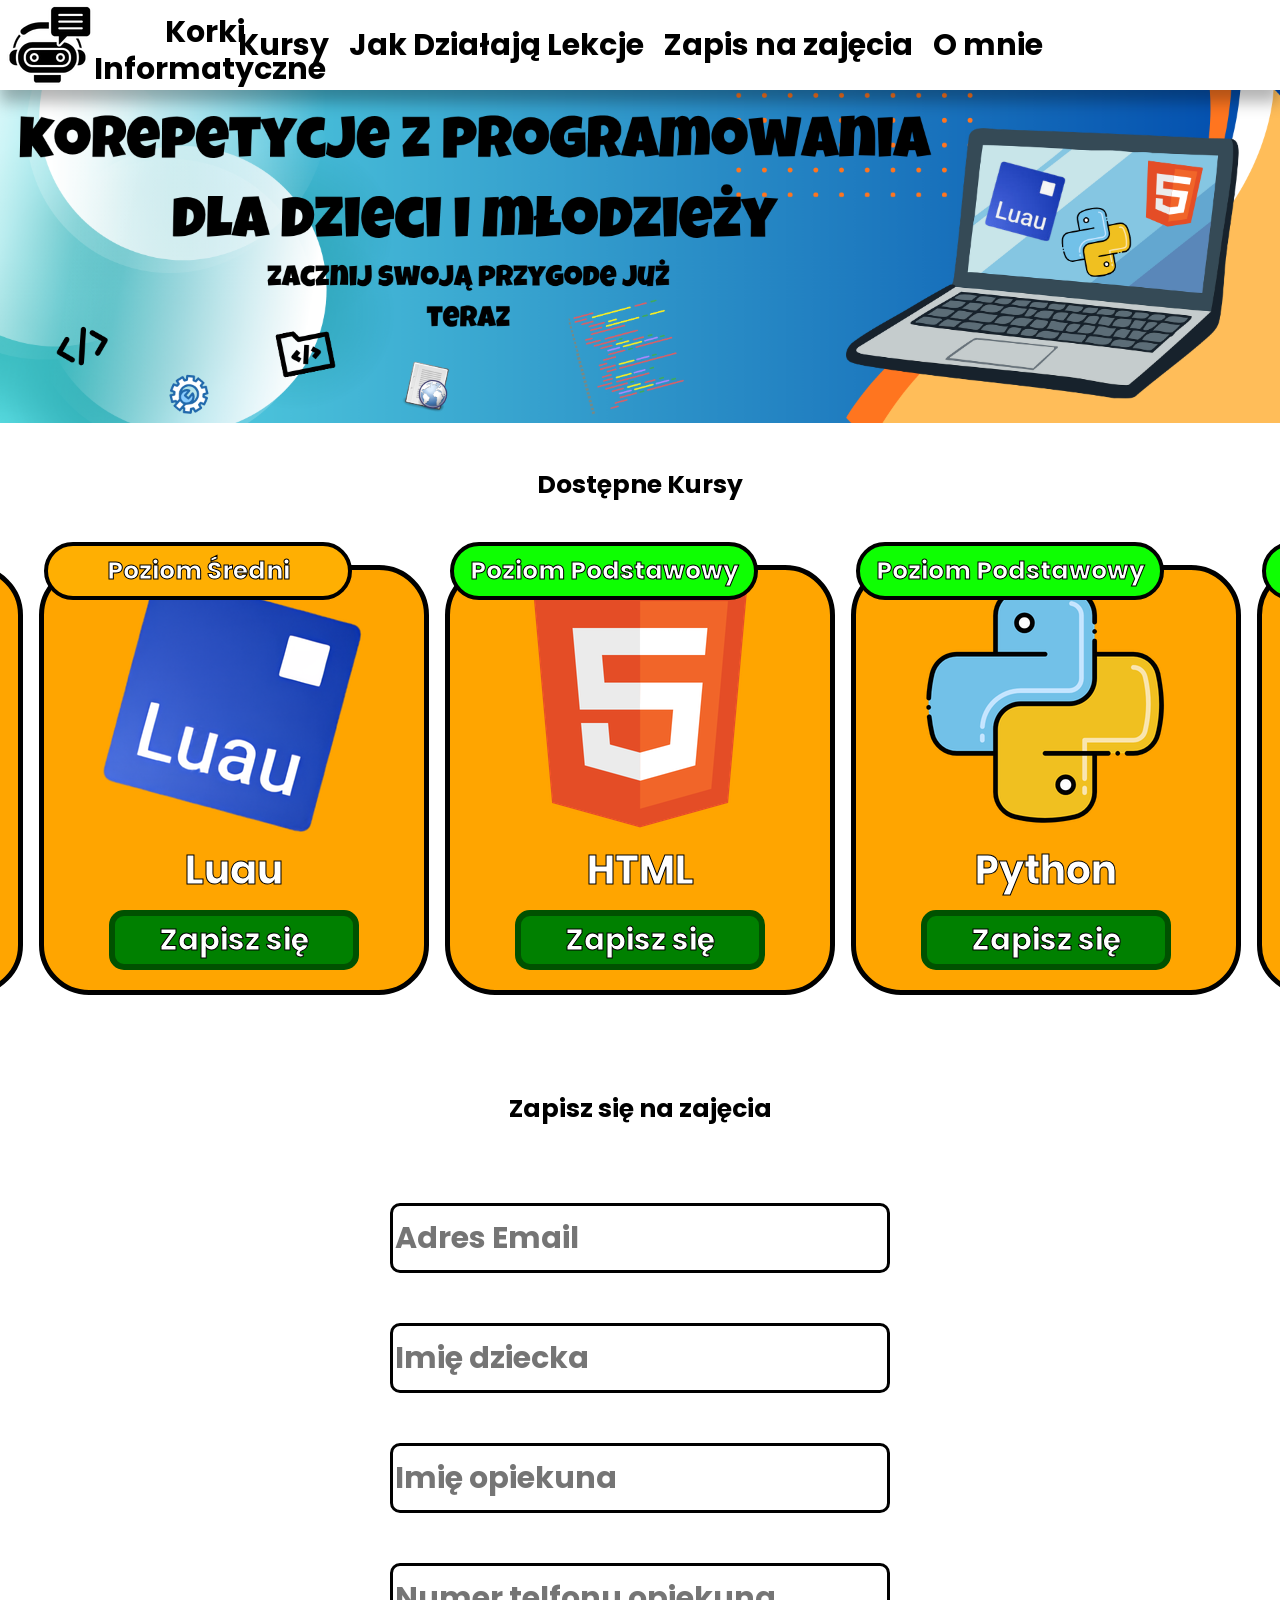
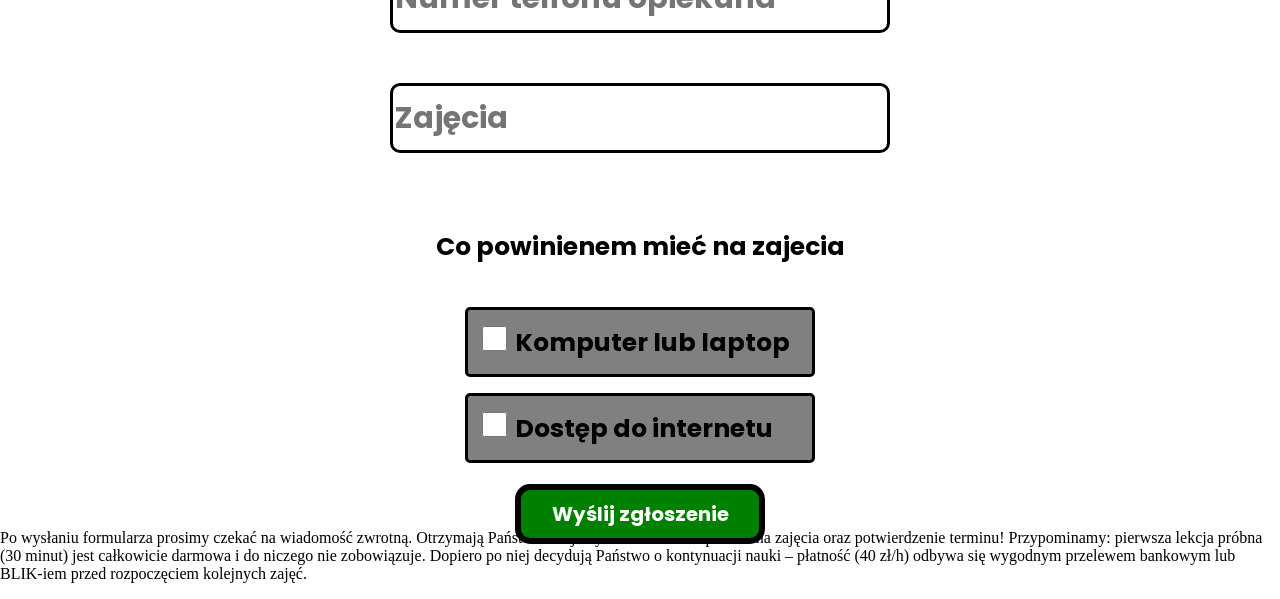
<file: index.html>
<!DOCTYPE html>

<html>

<head>
<link rel="preconnect" href="https://fonts.googleapis.com">
<link rel="preconnect" href="https://fonts.gstatic.com" crossorigin>
<link href="https://fonts.googleapis.com/css2?family=Poppins:wght@400;500;600;700;800&display=swap" rel="stylesheet">


    <title> Korepetycje </title>

<link href="https://fonts.googleapis.com/css2?family=Fredoka:wght@400;500;600;700&display=swap" rel="stylesheet">
    
<link rel="stylesheet" href="css/style.css">
<meta name="viewport" content="width=device-width, initial-scale=1.0">
</head>

<body>
  
<nav><div id = "topFrame">

   <img  id = "logo" src="images/Logo.png" alt="lOGO">
 
<p class="korkiText1">  Korki </p>
<p class="korkiText2">  Informatyczne </p>

<a id = info href="#Kursy">Kursy</a>
<a id = info href="#Jak-Działają-Lekcje">Jak Działają Lekcje</a>
<a id = info href="#Zapis-na-zajęcia">Zapis na zajęcia</a>
<a id = info href="#O-Mnie">O mnie</a>

</div></nav>

<img id="plakat" src="images/Plakat.png" alt="Plakat">

<br>

<section id="Kursy">
<div>
        <p class = "normalText"> Dostępne Kursy </p>
<br><br>
<div id = "kontener">

    <div class = "kurs">

        <p class = "poziomLabel">Poziom Podstawowy</p>

        <img class="zapiszImage" src="images\Lua.png" alt="py">

        <br>

        <p class = "zapiszLabel">
            Luau
        </p>

        <button data-kurs="Luau" class = "zapiszButton" id = "zapisButton">
            Zapisz się
        </button>

    </div>

<div class = "kurs">

        <p class = "poziomLabel2">Poziom Średni</p>

        <img class="zapiszImage" src="images\Lua.png" alt="py">

        <br>

        <p class = "zapiszLabel">
            Luau
        </p>

        <button data-kurs="Luau-Średni" class = "zapiszButton" id = "zapisButton">
            Zapisz się
        </button>

    </div>

    <div class = "kurs">

         <p class = "poziomLabel">Poziom Podstawowy</p>

        <img class="zapiszImage" src="images/HTML.png" alt="py">

        <br>

        <p class = "zapiszLabel">
            HTML 
        </p>

        <button data-kurs="HTML" class = "zapiszButton" id = "zapisButton">
            Zapisz się
        </button>
        
    </div>

    <div class = "kurs">
        
         <p class = "poziomLabel">Poziom Podstawowy</p>

   <img class="zapiszImage" src="images/Python.png" alt="Python">
        <br>

        <p class = "zapiszLabel">
            Python
        </p>

        <button data-kurs="Python" class = "zapiszButton" id = "zapisButton">
            Zapisz się
        </button>
        
        </div>
    <div class = "kurs">
        
         <p class = "poziomLabel">Poziom Podstawowy</p>

        <img class="zapiszImage" src="images/Algorytmika.png" alt="py">

        <br>

        <p class = "zapiszLabel">
            Algorytmika
        </p>

        <button data-kurs="Algorytmika" class = "zapiszButton" id = "zapisButton">
            Zapisz się
        </button>
        
        </div>    
    </div>
</div>
</section>

<section id="Zapis-na-zajęcia">

<div id = "kontener2">

<br><br><br>

<p class="normalText">Zapisz się na zajęcia</p>
<br>

<input class = "inputHolder" type="text" placeholder= "Adres Email" >

<br>

<input class = "inputHolder" type="text" placeholder= "Imię dziecka" >

<br>

<input class = "inputHolder" type="text" placeholder= "Imię opiekuna" >

<br>

<input class = "inputHolder" type="text" placeholder= "Numer telfonu opiekuna" >

<br>

<input id = "zajeciaInput" class = "inputHolder" type="text" placeholder= "Zajęcia" >

<br>


<p class="normalText">Co powinienem mieć na zajecia</p>

<div class = "pasek">

<label class="normalText">
<input type="checkbox" class="box">

Komputer lub laptop

</label>
</div>
<div class = "pasek">
<label class="normalText">
<input type="checkbox" class="box">

Dostęp do internetu

</label>
</div>


<button class = "wyslijZgloszenie">

    Wyślij zgłoszenie

</button>

<br>



<p>Po wysłaniu formularza prosimy czekać na wiadomość zwrotną. Otrzymają Państwo oficjalny komunikat o zapisaniu na zajęcia oraz potwierdzenie terminu!
Przypominamy: pierwsza lekcja próbna (30 minut) jest całkowicie darmowa i do niczego nie zobowiązuje. Dopiero po niej decydują Państwo o kontynuacji nauki – płatność (40 zł/h) odbywa się wygodnym przelewem bankowym lub BLIK-iem przed rozpoczęciem kolejnych zajęć. </p>




</div>
</section>



<script src="java/handler.js"></script>

</body>

</html>
</file>
<file: css/style.css>
/* ==============================
   1. USTAWIENIA STRONY
   ============================== */

body, html {
    position: relative;
    z-index: 2;
    background-color: white;
    margin: 0px;
    border: 0px;

    scroll-behavior: smooth;
}


/* ==============================
   2. GÓRNY PASEK NAWIGACJI
   ============================== */

#topFrame {
    position: relative;
    box-shadow: 0 12px 15px rgba(0, 0, 0, 0.3);
    z-index: 2;

    display: flex;
    justify-content: center;
    align-items: center;
    gap: 20px;

    margin: 0px;
    width: 100%;
    height: 90px;

    background-color: white;
}


/* ==============================
   3. LINKI NAWIGACYJNE
   ============================== */

#info {
    color: black;
    font-size: 30px;
    font-family: 'Poppins', Georgia;
    font-weight: bold;
    text-decoration: none;
    transition: 0.2s ease;
}

#info:hover {

transform: scale(1.05);
text-shadow: 0 0 10px rgba(0, 0, 0, 0.3);
color: olive;


}


/* ==============================
   4. PLAKAT
   ============================== */

#plakat {
    position: relative;
    z-index: 1;

    display: block;
    width: 100%;
    height: auto;

    object-fit: cover;
    object-position: center;
}


/* ==============================
   5. GŁÓWNY TEKST
   ============================== */

.normalText {
    font-family: 'Poppins', Georgia;
    font-weight: bold;
    font-size: 25px;
    color: black;

    text-align: center;
}


/* ==============================
   6. KONTENER KURSÓW
   ============================== */

#kontener {
    display: flex;
    flex-direction: row;
    gap: 16px;

    justify-content: center;
    flex-wrap: nowrap;
}

#logo {

position: absolute;

left: 50px;


transform: translateX(-50%);


margin-left: 0;

}

.korkiText1 {

position: absolute;

font-family: 'Poppins', Georgia;
    font-weight: bold;
    color: black;

font-size: 30px;

left: 205px;

transform: translateX(-50%);

top: -20px;

margin-left: 0;

}

.korkiText2 {

position: absolute;

font-family: 'Poppins', Georgia;
    font-weight: bold;
    color: black;

font-size: 30px;

left: 210px;

transform: translateX(-50%);

top: 17px;


   margin-left: 0;
 
}

/* ==============================
   7. KAFELKI KURSÓW
   ============================== */

.kurs {
    width: 380px;
    height: 420px;

    background-color: orange;
    border-radius: 50px;
    border: 5px solid black;

    transition: 0.2s ease;
    align-items: center;
    position: relative;

    flex-shrink: 0;
}


/* Efekt po najechaniu na kafelek */

.kurs:hover {
    transform: scale(1.02);
   background-color: orangered;
    box-shadow: 0 0px 15px rgba(0, 0, 0.3);;
}


/* Obrót obrazka po najechaniu na kafelek */

.kurs:hover .zapiszImage {
    rotate: -7deg;
}


/* ==============================
   8. PRZYCISK ZAPISU
   ============================== */

.zapiszButton {
    width: 250px;
    height: 60px;

    font-size: 30px;
    font-family: 'Poppins', Georgia;
    font-weight: bold;

    position: absolute;
    bottom: 20px;
    left: 0;
    right: 0;

    margin-inline: auto;

    display: flex;
    justify-content: center;
    align-items: center;

    background-color: green;
    border-radius: 15px;
    border: 6px solid rgb(0, 81, 0);

    color: white;
    -webkit-text-stroke: 1px black;

    transition: 0.2s ease ;
}


/* Efekt po najechaniu na przycisk */

.zapiszButton:hover {
    transform: scale(1.09);
    box-shadow: 0 0 15px rgba(0, 0, 0, 0.3);
}



/* ==============================
   9. OBRAZKI KURSÓW
   ============================== */

.zapiszImage {
    position: absolute;
    bottom: 150px;
    left: 0;
    right: 0;

    margin-inline: auto;

    display: flex;
    justify-content: center;
    align-items: center;

    transition: 0.2s ease;
}


/* ==============================
   10. NAZWY KURSÓW
   ============================== */

.zapiszLabel {
    position: absolute;
    bottom: 50px;
    left: 0;
    right: 0;

    margin-inline: auto;

    color: white;
    -webkit-text-stroke: 1px black;

    font-family: 'Poppins', Georgia;
    font-size: 40px;
    font-weight: bold;

    display: flex;
    justify-content: center;
    align-items: center;
}


/* ==============================
   11. ETYKIETA POZIOMU — WERSJA 1
   ============================== */

.poziomLabel {
    z-index: 3;
    position: absolute;
    bottom: 93%;
    left: 0;
    right: 5;

    margin-inline: auto;

    background-color: rgb(14, 255, 2);
    color: white;
    -webkit-text-stroke: 1px black;

    width: 300px;
    height: 50px;

    font-family: 'Poppins', Georgia;

    display: flex;
    text-align: center;
    align-items: center;
    justify-content: center;

    margin: 0 auto;

    border-radius: 30px;
    border: 5px;

    font-weight: bold;
    font-size: 25px;

    border: 4px solid black;
}


/* ==============================
   12. ETYKIETA POZIOMU — WERSJA 2
   ============================== */

.poziomLabel2 {
    z-index: 3;
    position: absolute;
    bottom: 93%;
    left: 0;
    right: 5;

    margin-inline: auto;

    background-color: rgb(255, 175, 2);
    color: white;
    -webkit-text-stroke: 1px black;

    width: 300px;
    height: 50px;

    font-family: 'Poppins', Georgia;

    display: flex;
    text-align: center;
    align-items: center;
    justify-content: center;

    margin: 0 auto;

    border-radius: 30px;
    border: 5px;

    font-weight: bold;
    font-size: 25px;

    border: 4px solid black;
}


#kontener2 {
    display: flex;
    flex-direction: column;
    gap: 16px;
    align-items: center;
    justify-content: center;
    flex-wrap: nowrap;
}


.inputHolder {
font-size: 30px;
font-family: 'Poppins', Georgia;
font-weight: bold;
  width: 500px;
    height: 70px;
    box-sizing: border-box;

border-radius: 10px;
border: 3px solid black;
}

.wyslijZgloszenie {
    width: 250px;
    height: 60px;

    font-size: 20px;
    font-family: 'Poppins', Georgia;
    font-weight: bold;

    position: absolute;
    bottom: 55px;
    left: 0;
    right: 0;

    margin-inline: auto;

    display: flex;
    justify-content: center;
    align-items: center;

    background-color: green;
    border-radius: 15px;
    border: 6px solid rgb(0, 0, 0);

    color: white;

    transition: 0.3s ease;
}

.wyslijZgloszenie:hover {

transform: scale(1.05);
background-color: darkorange;
box-shadow: 0 0 15px rgba(0,0,0,0.3);    
}


.pasek {
    display: flex;
    align-items: center;
    width: 350px;
    height: 70px;
    padding: 0 10px;
    box-sizing: border-box;
    background-color: gray;
    border: 3px solid black;
    border-radius: 5px;
}



.box {
    width: 25px;
    height: 25px;
    accent-color: green;
    flex-shrink: 0;
    cursor: pointer;
    transition: 0.2s ease;
}

.box:hover {

transform: scale(1.05);

}
.box:checked {

accent-color: green;

}


/* Dostosowanie strony do telefonów */
@media (max-width: 768px) {
    #topFrame {
        height: auto;
        min-height: 90px;
        padding: 15px 10px;
        display: flex;
        flex-wrap: wrap;
        justify-content: center;
        gap: 10px;
    }

    #logo,
    .korkiText1,
    .korkiText2 {
        position: static;
        transform: none;
        margin: 0;
    }

    #logo {
        width: 55px;
        height: auto;
    }

    .korkiText1,
    .korkiText2 {
        display: none;
    }

    #topFrame a {
        font-size: 15px;
    }

    #plakat {
        width: 100%;
        height: auto;
        object-fit: contain;
    }

    #kontener {
        flex-direction: column;
        align-items: center;
        flex-wrap: wrap;
        width: 100%;
        padding: 10px;
    }

  .kurs {
    width: 100%;
    max-width: 380px;
    min-width: 0;
    height: 420px;
    box-sizing: border-box;
    flex-shrink: 1;
}

    .poziomLabel,
    .poziomLabel2 {
        width: 85%;
        max-width: 300px;
        font-size: 20px;
    }

    .zapiszButton {
        max-width: 90%;
        font-size: 24px;
    }

    .zapiszImage {
        max-width: 75%;
        height: auto;
    }

    .normalText {
        font-size: 21px;
    }

    #kontener2 {
        width: 100%;
        padding: 12px;
    }

    .inputHolder {
        width: 100%;
        max-width: 500px;
        font-size: 20px;
    }

    .pasek {
        width: 100%;
        max-width: 350px;
    }

    .wyslijZgloszenie {
        position: static;
        margin: 20px auto;
        max-width: 100%;
    }
}
</file>
